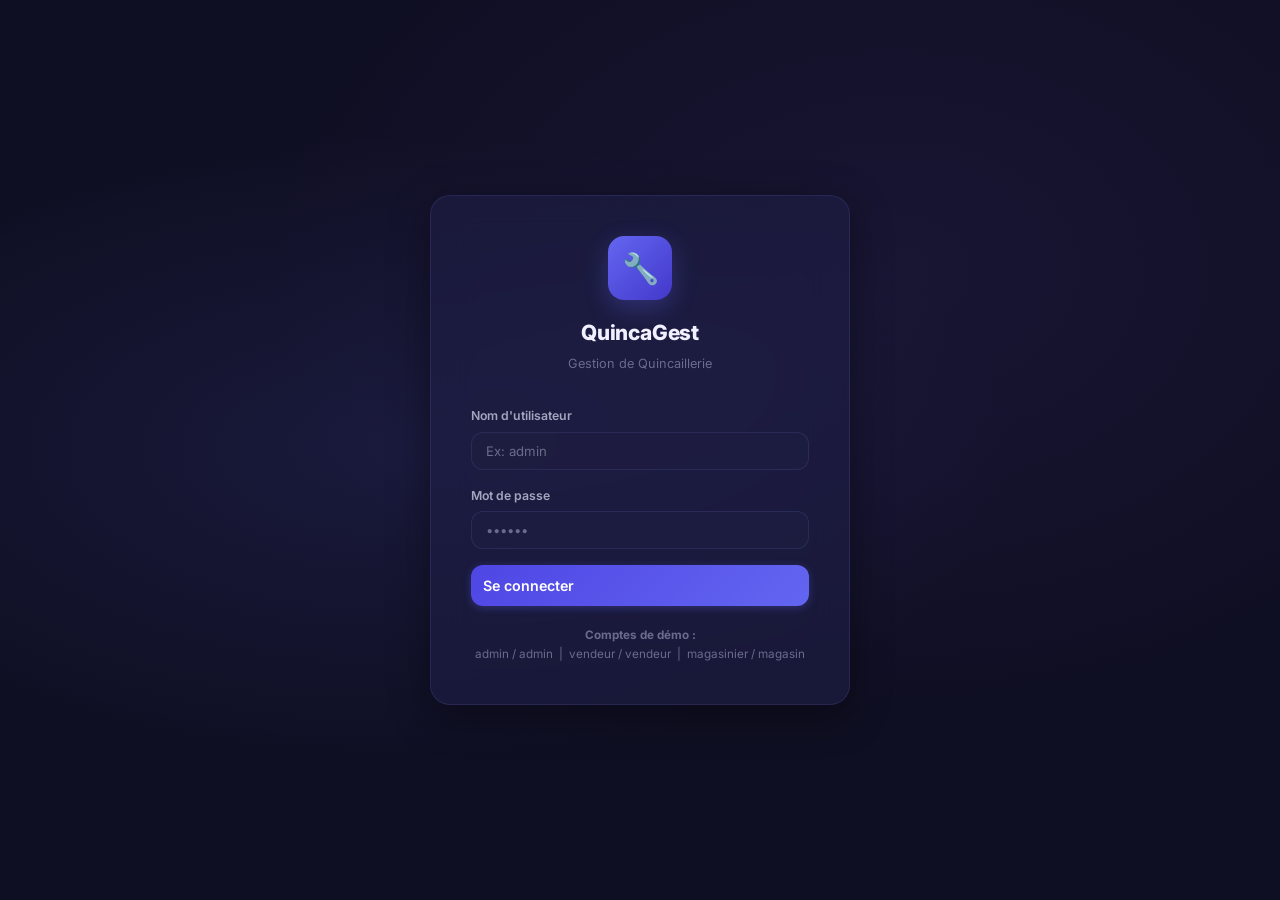
<file: GestionQuinca/index.html>
<!DOCTYPE html>
<html lang="fr">
<head>
  <meta charset="UTF-8">
  <meta name="viewport" content="width=device-width, initial-scale=1.0">
  <title>QuincaGest - Gestion de Quincaillerie</title>
  <meta name="description" content="Application de gestion complète pour quincaillerie : stock, ventes, fournisseurs, clients, commandes et rapports.">
  <link rel="stylesheet" href="css/style.css">
  <link rel="stylesheet" href="css/components.css">
  <link rel="stylesheet" href="css/extra.css">
  <link rel="icon" href="data:image/svg+xml,<svg xmlns='http://www.w3.org/2000/svg' viewBox='0 0 100 100'><text y='.9em' font-size='90'>🔧</text></svg>">
</head>
<body>

<!-- ═══════════ LOGIN ═══════════ -->
<div class="login-overlay" id="login-overlay">
  <div class="login-card">
    <div class="login-logo">
      <div class="login-logo-icon">🔧</div>
      <h2 class="login-title">QuincaGest</h2>
      <p class="login-subtitle">Gestion de Quincaillerie</p>
    </div>
    <div class="login-error" id="login-error"></div>
    <div class="form-group">
      <label class="form-label">Nom d'utilisateur</label>
      <input class="form-input" id="login-username" placeholder="Ex: admin" autocomplete="username">
    </div>
    <div class="form-group">
      <label class="form-label">Mot de passe</label>
      <input class="form-input" id="login-password" type="password" placeholder="••••••" autocomplete="current-password">
    </div>
    <button class="btn btn-primary login-btn" onclick="Auth.attemptLogin()">Se connecter</button>
    <div class="login-hint">
      <strong>Comptes de démo :</strong><br>
      admin / admin &nbsp;|&nbsp; vendeur / vendeur &nbsp;|&nbsp; magasinier / magasin
    </div>
  </div>
</div>

<!-- ═══════════ APP ═══════════ -->
<div class="app-container" id="app-container" style="display:none">

  <!-- Sidebar Overlay (mobile) -->
  <div class="sidebar-overlay"></div>

  <!-- Sidebar -->
  <aside class="sidebar" id="sidebar">
    <div class="sidebar-header">
      <div class="sidebar-logo">🔧</div>
      <div>
        <div class="sidebar-title">QuincaGest</div>
        <div class="sidebar-subtitle">Gestion Quincaillerie</div>
      </div>
    </div>

    <nav class="sidebar-nav">
      <div class="nav-section-title">Principal</div>

      <div class="nav-item active" data-page="dashboard">
        <svg class="nav-icon" viewBox="0 0 24 24" fill="none" stroke="currentColor" stroke-width="2"><rect x="3" y="3" width="7" height="7" rx="1"/><rect x="14" y="3" width="7" height="4" rx="1"/><rect x="14" y="11" width="7" height="10" rx="1"/><rect x="3" y="14" width="7" height="7" rx="1"/></svg>
        <span>Tableau de bord</span>
      </div>

      <div class="nav-item" data-page="products">
        <svg class="nav-icon" viewBox="0 0 24 24" fill="none" stroke="currentColor" stroke-width="2"><path d="M20.59 13.41l-7.17 7.17a2 2 0 0 1-2.83 0L2 12V2h10l8.59 8.59a2 2 0 0 1 0 2.82z"/><line x1="7" y1="7" x2="7.01" y2="7"/></svg>
        <span>Produits & Stock</span>
        <span class="nav-badge" id="nav-badge-products" style="display:none">0</span>
      </div>

      <div class="nav-item" data-page="sales">
        <svg class="nav-icon" viewBox="0 0 24 24" fill="none" stroke="currentColor" stroke-width="2"><circle cx="9" cy="21" r="1"/><circle cx="20" cy="21" r="1"/><path d="M1 1h4l2.68 13.39a2 2 0 0 0 2 1.61h9.72a2 2 0 0 0 2-1.61L23 6H6"/></svg>
        <span>Ventes & Facturation</span>
      </div>

      <div class="nav-section-title">Gestion</div>

      <div class="nav-item" data-page="suppliers">
        <svg class="nav-icon" viewBox="0 0 24 24" fill="none" stroke="currentColor" stroke-width="2"><rect x="1" y="3" width="15" height="13"/><polygon points="16 8 20 8 23 11 23 16 16 16 16 8"/><circle cx="5.5" cy="18.5" r="2.5"/><circle cx="18.5" cy="18.5" r="2.5"/></svg>
        <span>Fournisseurs</span>
      </div>

      <div class="nav-item" data-page="clients">
        <svg class="nav-icon" viewBox="0 0 24 24" fill="none" stroke="currentColor" stroke-width="2"><path d="M17 21v-2a4 4 0 0 0-4-4H5a4 4 0 0 0-4 4v2"/><circle cx="9" cy="7" r="4"/><path d="M23 21v-2a4 4 0 0 0-3-3.87"/><path d="M16 3.13a4 4 0 0 1 0 7.75"/></svg>
        <span>Clients</span>
      </div>

      <div class="nav-item" data-page="orders">
        <svg class="nav-icon" viewBox="0 0 24 24" fill="none" stroke="currentColor" stroke-width="2"><path d="M14 2H6a2 2 0 0 0-2 2v16a2 2 0 0 0 2 2h12a2 2 0 0 0 2-2V8z"/><polyline points="14 2 14 8 20 8"/><line x1="16" y1="13" x2="8" y2="13"/><line x1="16" y1="17" x2="8" y2="17"/></svg>
        <span>Commandes</span>
      </div>

      <div class="nav-section-title">Analyse</div>

      <div class="nav-item" data-page="reports">
        <svg class="nav-icon" viewBox="0 0 24 24" fill="none" stroke="currentColor" stroke-width="2"><line x1="18" y1="20" x2="18" y2="10"/><line x1="12" y1="20" x2="12" y2="4"/><line x1="6" y1="20" x2="6" y2="14"/></svg>
        <span>Rapports</span>
      </div>

      <div class="nav-item" data-page="settings">
        <svg class="nav-icon" viewBox="0 0 24 24" fill="none" stroke="currentColor" stroke-width="2"><circle cx="12" cy="12" r="3"/><path d="M19.4 15a1.65 1.65 0 0 0 .33 1.82l.06.06a2 2 0 0 1 0 2.83 2 2 0 0 1-2.83 0l-.06-.06a1.65 1.65 0 0 0-1.82-.33 1.65 1.65 0 0 0-1 1.51V21a2 2 0 0 1-2 2 2 2 0 0 1-2-2v-.09A1.65 1.65 0 0 0 9 19.4a1.65 1.65 0 0 0-1.82.33l-.06.06a2 2 0 0 1-2.83 0 2 2 0 0 1 0-2.83l.06-.06a1.65 1.65 0 0 0 .33-1.82 1.65 1.65 0 0 0-1.51-1H3a2 2 0 0 1-2-2 2 2 0 0 1 2-2h.09A1.65 1.65 0 0 0 4.6 9a1.65 1.65 0 0 0-.33-1.82l-.06-.06a2 2 0 0 1 0-2.83 2 2 0 0 1 2.83 0l.06.06a1.65 1.65 0 0 0 1.82.33H9a1.65 1.65 0 0 0 1-1.51V3a2 2 0 0 1 2-2 2 2 0 0 1 2 2v.09a1.65 1.65 0 0 0 1 1.51 1.65 1.65 0 0 0 1.82-.33l.06-.06a2 2 0 0 1 2.83 0 2 2 0 0 1 0 2.83l-.06.06a1.65 1.65 0 0 0-.33 1.82V9a1.65 1.65 0 0 0 1.51 1H21a2 2 0 0 1 2 2 2 2 0 0 1-2 2h-.09a1.65 1.65 0 0 0-1.51 1z"/></svg>
        <span>Paramètres</span>
      </div>
    </nav>

    <div class="sidebar-footer">
      <div class="sidebar-user" onclick="App.logout()">
        <div class="user-avatar" id="user-avatar">AD</div>
        <div class="user-info">
          <div class="user-name" id="user-name">Admin</div>
          <div class="user-role" id="user-role">Administrateur</div>
        </div>
        <svg viewBox="0 0 24 24" fill="none" stroke="currentColor" stroke-width="2" style="width:18px;height:18px;opacity:.5"><path d="M9 21H5a2 2 0 0 1-2-2V5a2 2 0 0 1 2-2h4"/><polyline points="16 17 21 12 16 7"/><line x1="21" y1="12" x2="9" y2="12"/></svg>
      </div>
    </div>
  </aside>

  <!-- Main Content -->
  <main class="main-content">
    <header class="main-header">
      <div class="header-left">
        <button class="menu-toggle" id="menu-toggle">
          <svg viewBox="0 0 24 24" fill="none" stroke="currentColor" stroke-width="2" width="24" height="24"><line x1="3" y1="12" x2="21" y2="12"/><line x1="3" y1="6" x2="21" y2="6"/><line x1="3" y1="18" x2="21" y2="18"/></svg>
        </button>
        <h1 class="page-title" id="page-title">Tableau de bord</h1>
      </div>
      <div class="header-right">
        <div class="header-search">
          <svg class="header-search-icon" viewBox="0 0 24 24" fill="none" stroke="currentColor" stroke-width="2"><circle cx="11" cy="11" r="8"/><path d="m21 21-4.35-4.35"/></svg>
          <input type="text" placeholder="Rechercher..." id="global-search">
        </div>
        <button class="header-btn" title="Notifications">
          <svg viewBox="0 0 24 24" fill="none" stroke="currentColor" stroke-width="2" width="18" height="18"><path d="M18 8A6 6 0 0 0 6 8c0 7-3 9-3 9h18s-3-2-3-9"/><path d="M13.73 21a2 2 0 0 1-3.46 0"/></svg>
          <span class="notif-dot"></span>
        </button>
      </div>
    </header>
    <div class="content-area" id="content-area"></div>
  </main>
</div>

<!-- Toast Container -->
<div class="toast-container" id="toast-container"></div>

<!-- Scripts -->
<script src="js/store.js"></script>
<script src="js/auth.js"></script>
<script src="js/dashboard.js"></script>
<script src="js/products.js"></script>
<script src="js/sales.js"></script>
<script src="js/suppliers.js"></script>
<script src="js/clients.js"></script>
<script src="js/orders.js"></script>
<script src="js/reports.js"></script>
<script src="js/settings.js"></script>
<script src="js/app.js"></script>

<script>
  // Enter key login
  document.getElementById('login-password').addEventListener('keypress', (e) => {
    if (e.key === 'Enter') Auth.attemptLogin();
  });
  document.getElementById('login-username').addEventListener('keypress', (e) => {
    if (e.key === 'Enter') document.getElementById('login-password').focus();
  });
</script>

</body>
</html>
</file>
<file: GestionQuinca/css/style.css>
@import url('https://fonts.googleapis.com/css2?family=Inter:wght@300;400;500;600;700;800&display=swap');
:root{
--primary-50:#eef2ff;--primary-100:#e0e7ff;--primary-200:#c7d2fe;--primary-300:#a5b4fc;--primary-400:#818cf8;--primary-500:#6366f1;--primary-600:#4f46e5;--primary-700:#4338ca;--primary-800:#3730a3;--primary-900:#312e81;
--accent-400:#34d399;--accent-500:#10b981;--accent-600:#059669;
--warning-400:#fbbf24;--warning-500:#f59e0b;
--danger-400:#f87171;--danger-500:#ef4444;--danger-600:#dc2626;
--info-400:#38bdf8;--info-500:#0ea5e9;
--bg-primary:#0f0f23;--bg-secondary:#1a1a3e;--bg-tertiary:#252550;--bg-card:rgba(30,30,70,.6);--bg-card-hover:rgba(40,40,90,.7);--bg-sidebar:rgba(15,15,40,.95);--bg-input:rgba(30,30,65,.8);--bg-modal-overlay:rgba(0,0,0,.6);
--text-primary:#f0f0ff;--text-secondary:#a5a5c0;--text-tertiary:#6b6b8d;--text-inverse:#0f0f23;
--border-color:rgba(100,100,180,.2);--border-active:rgba(99,102,241,.5);
--shadow-sm:0 1px 3px rgba(0,0,0,.3);--shadow-md:0 4px 14px rgba(0,0,0,.3);--shadow-lg:0 10px 40px rgba(0,0,0,.4);--shadow-glow:0 0 20px rgba(99,102,241,.15);
--sidebar-width:260px;--sidebar-collapsed:70px;--header-height:64px;
--radius-sm:8px;--radius-md:12px;--radius-lg:16px;--radius-xl:20px;--radius-full:9999px;
--transition-fast:150ms ease;--transition-base:250ms ease;--transition-slow:400ms ease;
}
*,*::before,*::after{margin:0;padding:0;box-sizing:border-box}
html{font-size:15px;scroll-behavior:smooth}
body{font-family:'Inter',-apple-system,BlinkMacSystemFont,sans-serif;background:var(--bg-primary);color:var(--text-primary);line-height:1.6;min-height:100vh;overflow-x:hidden;background-image:radial-gradient(ellipse at 20% 50%,rgba(99,102,241,.08) 0%,transparent 50%),radial-gradient(ellipse at 80% 20%,rgba(139,92,246,.06) 0%,transparent 50%),radial-gradient(ellipse at 50% 80%,rgba(16,185,129,.04) 0%,transparent 50%)}
a{color:var(--primary-400);text-decoration:none}a:hover{color:var(--primary-300)}
h1{font-size:1.8rem;font-weight:800;letter-spacing:-.02em}
h2{font-size:1.4rem;font-weight:700;letter-spacing:-.01em}
h3{font-size:1.15rem;font-weight:600}
h4{font-size:1rem;font-weight:600}
.app-container{display:flex;min-height:100vh}
.sidebar{width:var(--sidebar-width);background:var(--bg-sidebar);backdrop-filter:blur(20px);border-right:1px solid var(--border-color);display:flex;flex-direction:column;position:fixed;top:0;left:0;height:100vh;z-index:100;transition:width var(--transition-base),transform var(--transition-base)}
.sidebar-header{padding:20px;display:flex;align-items:center;gap:12px;border-bottom:1px solid var(--border-color);min-height:var(--header-height)}
.sidebar-logo{width:40px;height:40px;background:linear-gradient(135deg,var(--primary-500),var(--primary-700));border-radius:var(--radius-md);display:flex;align-items:center;justify-content:center;font-size:1.3rem;flex-shrink:0;box-shadow:0 4px 12px rgba(99,102,241,.3)}
.sidebar-title{font-size:1.1rem;font-weight:700;background:linear-gradient(135deg,var(--primary-300),var(--accent-400));-webkit-background-clip:text;-webkit-text-fill-color:transparent;background-clip:text;white-space:nowrap}
.sidebar-subtitle{font-size:.7rem;color:var(--text-tertiary);text-transform:uppercase;letter-spacing:.08em}
.sidebar-nav{flex:1;padding:12px 10px;overflow-y:auto}
.nav-section-title{font-size:.65rem;text-transform:uppercase;letter-spacing:.1em;color:var(--text-tertiary);padding:16px 14px 6px;font-weight:600}
.nav-item{display:flex;align-items:center;gap:12px;padding:10px 14px;border-radius:var(--radius-md);cursor:pointer;transition:all var(--transition-fast);color:var(--text-secondary);font-size:.9rem;font-weight:500;position:relative;margin-bottom:2px;user-select:none}
.nav-item:hover{background:rgba(99,102,241,.1);color:var(--text-primary)}
.nav-item.active{background:linear-gradient(135deg,rgba(99,102,241,.2),rgba(99,102,241,.08));color:var(--primary-300);box-shadow:var(--shadow-glow)}
.nav-item.active::before{content:'';position:absolute;left:0;top:50%;transform:translateY(-50%);width:3px;height:60%;background:var(--primary-400);border-radius:0 4px 4px 0}
.nav-icon{width:20px;height:20px;flex-shrink:0;opacity:.8}
.nav-item.active .nav-icon{opacity:1}
.nav-badge{margin-left:auto;background:var(--danger-500);color:#fff;font-size:.65rem;font-weight:700;padding:2px 7px;border-radius:var(--radius-full);min-width:18px;text-align:center}
.sidebar-footer{padding:14px;border-top:1px solid var(--border-color)}
.sidebar-user{display:flex;align-items:center;gap:10px;padding:8px 10px;border-radius:var(--radius-md);cursor:pointer;transition:background var(--transition-fast)}
.sidebar-user:hover{background:rgba(99,102,241,.1)}
.user-avatar{width:36px;height:36px;border-radius:var(--radius-full);background:linear-gradient(135deg,var(--primary-500),var(--accent-500));display:flex;align-items:center;justify-content:center;font-weight:700;font-size:.85rem;flex-shrink:0}
.user-info{flex:1;min-width:0}.user-name{font-size:.85rem;font-weight:600}.user-role{font-size:.7rem;color:var(--text-tertiary)}
.main-content{flex:1;margin-left:var(--sidebar-width);min-height:100vh;transition:margin-left var(--transition-base)}
.main-header{height:var(--header-height);padding:0 28px;display:flex;align-items:center;justify-content:space-between;border-bottom:1px solid var(--border-color);background:rgba(15,15,35,.8);backdrop-filter:blur(12px);position:sticky;top:0;z-index:50}
.header-left{display:flex;align-items:center;gap:16px}
.menu-toggle{display:none;background:none;border:none;color:var(--text-primary);cursor:pointer;padding:6px;border-radius:var(--radius-sm)}
.menu-toggle:hover{background:rgba(255,255,255,.05)}
.page-title{font-size:1.25rem;font-weight:700}
.header-right{display:flex;align-items:center;gap:12px}
.header-search{position:relative}
.header-search input{background:var(--bg-input);border:1px solid var(--border-color);border-radius:var(--radius-full);padding:8px 16px 8px 36px;color:var(--text-primary);font-size:.85rem;width:220px;transition:all var(--transition-fast);outline:none;font-family:inherit}
.header-search input:focus{border-color:var(--border-active);width:280px;box-shadow:var(--shadow-glow)}
.header-search input::placeholder{color:var(--text-tertiary)}
.header-search-icon{position:absolute;left:12px;top:50%;transform:translateY(-50%);color:var(--text-tertiary);width:16px;height:16px}
.header-btn{width:38px;height:38px;border-radius:var(--radius-full);background:var(--bg-input);border:1px solid var(--border-color);color:var(--text-secondary);display:flex;align-items:center;justify-content:center;cursor:pointer;transition:all var(--transition-fast);position:relative}
.header-btn:hover{background:var(--bg-tertiary);color:var(--text-primary);border-color:var(--border-active)}
.header-btn .notif-dot{position:absolute;top:6px;right:6px;width:8px;height:8px;background:var(--danger-500);border-radius:50%;border:2px solid var(--bg-primary)}
.content-area{padding:24px 28px;animation:fadeIn .3s ease}
</file>
<file: GestionQuinca/css/components.css>
/* Components - Part 2 */
.card{background:var(--bg-card);backdrop-filter:blur(12px);border:1px solid var(--border-color);border-radius:var(--radius-lg);padding:20px;transition:all var(--transition-base)}
.card:hover{border-color:var(--border-active);box-shadow:var(--shadow-glow)}
.card-header{display:flex;align-items:center;justify-content:space-between;margin-bottom:16px}
.card-title{font-size:.95rem;font-weight:600;color:var(--text-primary)}
.kpi-grid{display:grid;grid-template-columns:repeat(auto-fit,minmax(240px,1fr));gap:16px;margin-bottom:24px}
.kpi-card{background:var(--bg-card);backdrop-filter:blur(12px);border:1px solid var(--border-color);border-radius:var(--radius-lg);padding:20px 22px;display:flex;align-items:flex-start;gap:16px;transition:all var(--transition-base);position:relative;overflow:hidden}
.kpi-card::before{content:'';position:absolute;top:0;left:0;right:0;height:3px;border-radius:var(--radius-lg) var(--radius-lg) 0 0}
.kpi-card.primary::before{background:linear-gradient(90deg,var(--primary-500),var(--primary-400))}
.kpi-card.success::before{background:linear-gradient(90deg,var(--accent-500),var(--accent-400))}
.kpi-card.warning::before{background:linear-gradient(90deg,var(--warning-500),var(--warning-400))}
.kpi-card.danger::before{background:linear-gradient(90deg,var(--danger-500),var(--danger-400))}
.kpi-card:hover{transform:translateY(-2px);border-color:var(--border-active);box-shadow:var(--shadow-glow)}
.kpi-icon{width:48px;height:48px;border-radius:var(--radius-md);display:flex;align-items:center;justify-content:center;flex-shrink:0}
.kpi-card.primary .kpi-icon{background:rgba(99,102,241,.15);color:var(--primary-400)}
.kpi-card.success .kpi-icon{background:rgba(16,185,129,.15);color:var(--accent-400)}
.kpi-card.warning .kpi-icon{background:rgba(245,158,11,.15);color:var(--warning-400)}
.kpi-card.danger .kpi-icon{background:rgba(239,68,68,.15);color:var(--danger-400)}
.kpi-info{flex:1}
.kpi-label{font-size:.78rem;color:var(--text-secondary);margin-bottom:4px;font-weight:500}
.kpi-value{font-size:1.6rem;font-weight:800;letter-spacing:-.02em;line-height:1.2}
.kpi-trend{font-size:.75rem;font-weight:600;margin-top:4px;display:flex;align-items:center;gap:4px}
.kpi-trend.up{color:var(--accent-400)}.kpi-trend.down{color:var(--danger-400)}
.table-container{overflow-x:auto;border-radius:var(--radius-lg);border:1px solid var(--border-color)}
table{width:100%;border-collapse:collapse}
thead th{background:var(--bg-tertiary);padding:12px 16px;text-align:left;font-size:.78rem;font-weight:600;color:var(--text-secondary);text-transform:uppercase;letter-spacing:.05em;white-space:nowrap;border-bottom:1px solid var(--border-color)}
tbody td{padding:12px 16px;font-size:.88rem;border-bottom:1px solid rgba(100,100,180,.08);vertical-align:middle}
tbody tr{transition:background var(--transition-fast)}
tbody tr:hover{background:rgba(99,102,241,.05)}
tbody tr:last-child td{border-bottom:none}
.btn{display:inline-flex;align-items:center;gap:8px;padding:9px 18px;border-radius:var(--radius-md);font-size:.85rem;font-weight:600;font-family:inherit;cursor:pointer;border:none;transition:all var(--transition-fast);white-space:nowrap;user-select:none}
.btn-primary{background:linear-gradient(135deg,var(--primary-600),var(--primary-500));color:#fff;box-shadow:0 2px 8px rgba(99,102,241,.3)}
.btn-primary:hover{background:linear-gradient(135deg,var(--primary-500),var(--primary-400));box-shadow:0 4px 16px rgba(99,102,241,.4);transform:translateY(-1px)}
.btn-success{background:linear-gradient(135deg,var(--accent-600),var(--accent-500));color:#fff;box-shadow:0 2px 8px rgba(16,185,129,.3)}
.btn-success:hover{transform:translateY(-1px);box-shadow:0 4px 16px rgba(16,185,129,.4)}
.btn-danger{background:linear-gradient(135deg,var(--danger-600),var(--danger-500));color:#fff}
.btn-danger:hover{transform:translateY(-1px)}
.btn-outline{background:transparent;border:1px solid var(--border-color);color:var(--text-secondary)}
.btn-outline:hover{border-color:var(--primary-500);color:var(--primary-400);background:rgba(99,102,241,.08)}
.btn-sm{padding:6px 12px;font-size:.78rem}
.btn-lg{padding:12px 24px;font-size:.95rem}
.btn-icon{width:36px;height:36px;padding:0;display:flex;align-items:center;justify-content:center;border-radius:var(--radius-md)}
.form-group{margin-bottom:16px}
.form-label{display:block;font-size:.82rem;font-weight:600;color:var(--text-secondary);margin-bottom:6px}
.form-input,.form-select,.form-textarea{width:100%;padding:10px 14px;background:var(--bg-input);border:1px solid var(--border-color);border-radius:var(--radius-md);color:var(--text-primary);font-size:.88rem;font-family:inherit;transition:all var(--transition-fast);outline:none}
.form-input:focus,.form-select:focus,.form-textarea:focus{border-color:var(--primary-500);box-shadow:0 0 0 3px rgba(99,102,241,.15)}
.form-input::placeholder{color:var(--text-tertiary)}
.form-select{appearance:none;background-image:url("data:image/svg+xml,%3Csvg xmlns='http://www.w3.org/2000/svg' width='12' height='12' viewBox='0 0 24 24' fill='none' stroke='%23a5a5c0' stroke-width='2'%3E%3Cpath d='M6 9l6 6 6-6'/%3E%3C/svg%3E");background-repeat:no-repeat;background-position:right 12px center;padding-right:36px}
.form-textarea{resize:vertical;min-height:80px}
.form-row{display:grid;grid-template-columns:1fr 1fr;gap:16px}
.badge{display:inline-flex;align-items:center;padding:3px 10px;border-radius:var(--radius-full);font-size:.72rem;font-weight:600;letter-spacing:.02em}
.badge-success{background:rgba(16,185,129,.15);color:var(--accent-400)}
.badge-warning{background:rgba(245,158,11,.15);color:var(--warning-400)}
.badge-danger{background:rgba(239,68,68,.15);color:var(--danger-400)}
.badge-primary{background:rgba(99,102,241,.15);color:var(--primary-400)}
.badge-info{background:rgba(14,165,233,.15);color:var(--info-400)}
.modal-overlay{position:fixed;inset:0;background:var(--bg-modal-overlay);backdrop-filter:blur(4px);display:flex;align-items:center;justify-content:center;z-index:1000;opacity:0;visibility:hidden;transition:all var(--transition-base)}
.modal-overlay.active{opacity:1;visibility:visible}
.modal{background:var(--bg-secondary);border:1px solid var(--border-color);border-radius:var(--radius-xl);width:90%;max-width:560px;max-height:90vh;overflow-y:auto;transform:scale(.9) translateY(20px);transition:transform var(--transition-base);box-shadow:var(--shadow-lg)}
.modal-overlay.active .modal{transform:scale(1) translateY(0)}
.modal-header{display:flex;align-items:center;justify-content:space-between;padding:20px 24px;border-bottom:1px solid var(--border-color)}
.modal-title{font-size:1.1rem;font-weight:700}
.modal-close{width:32px;height:32px;border-radius:var(--radius-full);border:none;background:rgba(255,255,255,.05);color:var(--text-secondary);cursor:pointer;display:flex;align-items:center;justify-content:center;transition:all var(--transition-fast);font-size:1.2rem}
.modal-close:hover{background:rgba(239,68,68,.15);color:var(--danger-400)}
.modal-body{padding:24px}
.modal-footer{padding:16px 24px;border-top:1px solid var(--border-color);display:flex;justify-content:flex-end;gap:10px}
.toolbar{display:flex;align-items:center;justify-content:space-between;gap:12px;margin-bottom:20px;flex-wrap:wrap}
.toolbar-left,.toolbar-right{display:flex;align-items:center;gap:10px}
.toolbar-search{position:relative}
.toolbar-search input{background:var(--bg-input);border:1px solid var(--border-color);border-radius:var(--radius-md);padding:9px 14px 9px 36px;color:var(--text-primary);font-size:.85rem;width:260px;outline:none;font-family:inherit;transition:all var(--transition-fast)}
.toolbar-search input:focus{border-color:var(--primary-500);box-shadow:0 0 0 3px rgba(99,102,241,.1)}
.toolbar-search input::placeholder{color:var(--text-tertiary)}
.toolbar-search svg{position:absolute;left:11px;top:50%;transform:translateY(-50%);color:var(--text-tertiary);width:16px;height:16px}
</file>
<file: GestionQuinca/css/extra.css>
/* POS, Login, Charts, Responsive, Animations, Utilities */
.pos-container{display:grid;grid-template-columns:1fr 380px;gap:20px;height:calc(100vh - var(--header-height) - 48px)}
.pos-products{overflow-y:auto}
.pos-product-grid{display:grid;grid-template-columns:repeat(auto-fill,minmax(160px,1fr));gap:12px}
.pos-product-card{background:var(--bg-card);border:1px solid var(--border-color);border-radius:var(--radius-md);padding:14px;cursor:pointer;transition:all var(--transition-fast);text-align:center}
.pos-product-card:hover{border-color:var(--primary-500);transform:translateY(-2px);box-shadow:var(--shadow-glow)}
.pos-product-card .product-emoji{font-size:2rem;margin-bottom:8px}
.pos-product-card .product-name{font-size:.82rem;font-weight:600;margin-bottom:4px;white-space:nowrap;overflow:hidden;text-overflow:ellipsis}
.pos-product-card .product-price{font-size:.9rem;font-weight:700;color:var(--accent-400)}
.pos-product-card .product-stock{font-size:.7rem;color:var(--text-tertiary);margin-top:2px}
.pos-cart{background:var(--bg-card);border:1px solid var(--border-color);border-radius:var(--radius-lg);display:flex;flex-direction:column;overflow:hidden}
.pos-cart-header{padding:16px 18px;border-bottom:1px solid var(--border-color);display:flex;align-items:center;justify-content:space-between}
.pos-cart-items{flex:1;overflow-y:auto;padding:8px}
.cart-item{display:flex;align-items:center;gap:10px;padding:10px;border-radius:var(--radius-sm);transition:background var(--transition-fast)}
.cart-item:hover{background:rgba(255,255,255,.03)}
.cart-item-info{flex:1;min-width:0}
.cart-item-name{font-size:.82rem;font-weight:600;white-space:nowrap;overflow:hidden;text-overflow:ellipsis}
.cart-item-price{font-size:.75rem;color:var(--text-tertiary)}
.cart-item-qty{display:flex;align-items:center;gap:8px}
.qty-btn{width:26px;height:26px;border-radius:var(--radius-sm);border:1px solid var(--border-color);background:var(--bg-input);color:var(--text-primary);cursor:pointer;display:flex;align-items:center;justify-content:center;font-size:.9rem;transition:all var(--transition-fast)}
.qty-btn:hover{border-color:var(--primary-500)}
.cart-item-total{font-size:.85rem;font-weight:700;color:var(--accent-400);min-width:70px;text-align:right}
.cart-item-remove{background:none;border:none;color:var(--text-tertiary);cursor:pointer;padding:4px;border-radius:var(--radius-sm);transition:color var(--transition-fast)}
.cart-item-remove:hover{color:var(--danger-400)}
.pos-cart-summary{border-top:1px solid var(--border-color);padding:16px 18px}
.cart-summary-row{display:flex;justify-content:space-between;font-size:.85rem;margin-bottom:6px}
.cart-summary-row.total{font-size:1.15rem;font-weight:800;color:var(--accent-400);margin-top:10px;padding-top:10px;border-top:1px solid var(--border-color)}
.pos-cart-actions{padding:12px 18px;border-top:1px solid var(--border-color);display:flex;flex-direction:column;gap:8px}
.payment-methods{display:flex;gap:8px;margin-bottom:8px}
.payment-method{flex:1;padding:8px;border-radius:var(--radius-md);border:1px solid var(--border-color);background:var(--bg-input);color:var(--text-secondary);font-size:.78rem;font-weight:600;cursor:pointer;text-align:center;transition:all var(--transition-fast);font-family:inherit}
.payment-method.active,.payment-method:hover{border-color:var(--primary-500);background:rgba(99,102,241,.1);color:var(--primary-300)}
.chart-container{position:relative;height:260px;margin-top:10px}
.charts-grid{display:grid;grid-template-columns:1fr 1fr;gap:16px;margin-bottom:24px}
.login-overlay{position:fixed;inset:0;background:var(--bg-primary);background-image:radial-gradient(ellipse at 30% 50%,rgba(99,102,241,.12) 0%,transparent 50%),radial-gradient(ellipse at 70% 30%,rgba(139,92,246,.08) 0%,transparent 50%);display:flex;align-items:center;justify-content:center;z-index:2000}
.login-card{background:var(--bg-card);backdrop-filter:blur(20px);border:1px solid var(--border-color);border-radius:var(--radius-xl);padding:40px;width:90%;max-width:420px;box-shadow:var(--shadow-lg)}
.login-logo{text-align:center;margin-bottom:32px}
.login-logo-icon{width:64px;height:64px;background:linear-gradient(135deg,var(--primary-500),var(--primary-700));border-radius:var(--radius-lg);display:inline-flex;align-items:center;justify-content:center;font-size:2rem;margin-bottom:16px;box-shadow:0 8px 24px rgba(99,102,241,.3)}
.login-title{font-size:1.4rem;font-weight:800;margin-bottom:4px}
.login-subtitle{font-size:.85rem;color:var(--text-tertiary)}
.login-error{background:rgba(239,68,68,.1);border:1px solid rgba(239,68,68,.3);color:var(--danger-400);padding:10px 14px;border-radius:var(--radius-md);font-size:.82rem;margin-bottom:16px;display:none}
.login-error.show{display:block}
.login-btn{width:100%;padding:12px;border-radius:var(--radius-md);font-size:.95rem}
.login-hint{text-align:center;margin-top:20px;font-size:.78rem;color:var(--text-tertiary);line-height:1.6}
.empty-state{text-align:center;padding:60px 20px;color:var(--text-tertiary)}
.empty-state-icon{font-size:3rem;margin-bottom:16px;opacity:.5}
.empty-state-text{font-size:.95rem;margin-bottom:8px}
::-webkit-scrollbar{width:6px;height:6px}
::-webkit-scrollbar-track{background:transparent}
::-webkit-scrollbar-thumb{background:rgba(100,100,180,.2);border-radius:3px}
::-webkit-scrollbar-thumb:hover{background:rgba(100,100,180,.35)}
@keyframes fadeIn{from{opacity:0;transform:translateY(8px)}to{opacity:1;transform:translateY(0)}}
@keyframes slideUp{from{opacity:0;transform:translateY(20px)}to{opacity:1;transform:translateY(0)}}
@keyframes pulse{0%,100%{opacity:1}50%{opacity:.6}}
@keyframes countUp{from{opacity:0;transform:scale(.8)}to{opacity:1;transform:scale(1)}}
.animate-fade{animation:fadeIn .4s ease forwards}
.animate-slide{animation:slideUp .5s ease forwards}
.text-right{text-align:right}.text-center{text-align:center}.text-muted{color:var(--text-tertiary)}.text-success{color:var(--accent-400)}.text-danger{color:var(--danger-400)}.text-warning{color:var(--warning-400)}
.fw-600{font-weight:600}.fw-700{font-weight:700}
.mt-8{margin-top:8px}.mt-16{margin-top:16px}.mb-16{margin-bottom:16px}.mb-24{margin-bottom:24px}.gap-8{gap:8px}
.flex{display:flex}.flex-col{flex-direction:column}.items-center{align-items:center}.justify-between{justify-content:space-between}
.d-none{display:none!important}.w-full{width:100%}
.alert-list{list-style:none}
.alert-item{display:flex;align-items:center;gap:12px;padding:10px 14px;border-radius:var(--radius-md);margin-bottom:6px;font-size:.85rem;transition:background var(--transition-fast)}
.alert-item:hover{background:rgba(255,255,255,.03)}
.alert-dot{width:8px;height:8px;border-radius:50%;flex-shrink:0}
.alert-dot.danger{background:var(--danger-500)}.alert-dot.warning{background:var(--warning-500)}.alert-dot.info{background:var(--info-500)}
.status-dot{display:inline-block;width:8px;height:8px;border-radius:50%;margin-right:6px}
.product-cell{display:flex;align-items:center;gap:10px}
.product-thumb{width:36px;height:36px;border-radius:var(--radius-sm);background:var(--bg-tertiary);display:flex;align-items:center;justify-content:center;font-size:1.1rem;flex-shrink:0}
.actions-cell{display:flex;gap:6px}
.action-btn{width:32px;height:32px;border-radius:var(--radius-sm);border:1px solid var(--border-color);background:transparent;color:var(--text-secondary);cursor:pointer;display:flex;align-items:center;justify-content:center;transition:all var(--transition-fast)}
.action-btn:hover{border-color:var(--primary-500);color:var(--primary-400);background:rgba(99,102,241,.08)}
.action-btn.danger:hover{border-color:var(--danger-500);color:var(--danger-400);background:rgba(239,68,68,.08)}
.tab-bar{display:flex;gap:8px;margin-bottom:16px;flex-wrap:wrap}
.tab-item{padding:7px 16px;border-radius:var(--radius-full);border:1px solid var(--border-color);background:transparent;color:var(--text-secondary);font-size:.8rem;font-weight:600;cursor:pointer;transition:all var(--transition-fast);font-family:inherit}
.tab-item.active,.tab-item:hover{border-color:var(--primary-500);background:rgba(99,102,241,.12);color:var(--primary-300)}
.toast-container{position:fixed;top:20px;right:20px;z-index:3000;display:flex;flex-direction:column;gap:8px}
.toast{background:var(--bg-secondary);border:1px solid var(--border-color);border-radius:var(--radius-md);padding:12px 18px;font-size:.85rem;display:flex;align-items:center;gap:10px;box-shadow:var(--shadow-lg);animation:slideUp .3s ease;min-width:280px}
.toast.success{border-left:3px solid var(--accent-500)}.toast.error{border-left:3px solid var(--danger-500)}.toast.warning{border-left:3px solid var(--warning-500)}.toast.info{border-left:3px solid var(--info-500)}
.sidebar-overlay{position:fixed;inset:0;background:rgba(0,0,0,.5);z-index:99;display:none}
.sidebar-overlay.active{display:block}
@media(max-width:1024px){.pos-container{grid-template-columns:1fr;height:auto}.charts-grid{grid-template-columns:1fr}}
@media(max-width:768px){.sidebar{transform:translateX(-100%)}.sidebar.open{transform:translateX(0)}.main-content{margin-left:0}.menu-toggle{display:flex}.content-area{padding:16px}.kpi-grid{grid-template-columns:1fr 1fr}.form-row{grid-template-columns:1fr}.toolbar{flex-direction:column;align-items:stretch}.toolbar-left,.toolbar-right{flex-wrap:wrap}.toolbar-search input{width:100%}.header-search{display:none}}
@media(max-width:480px){.kpi-grid{grid-template-columns:1fr}}
</file>
